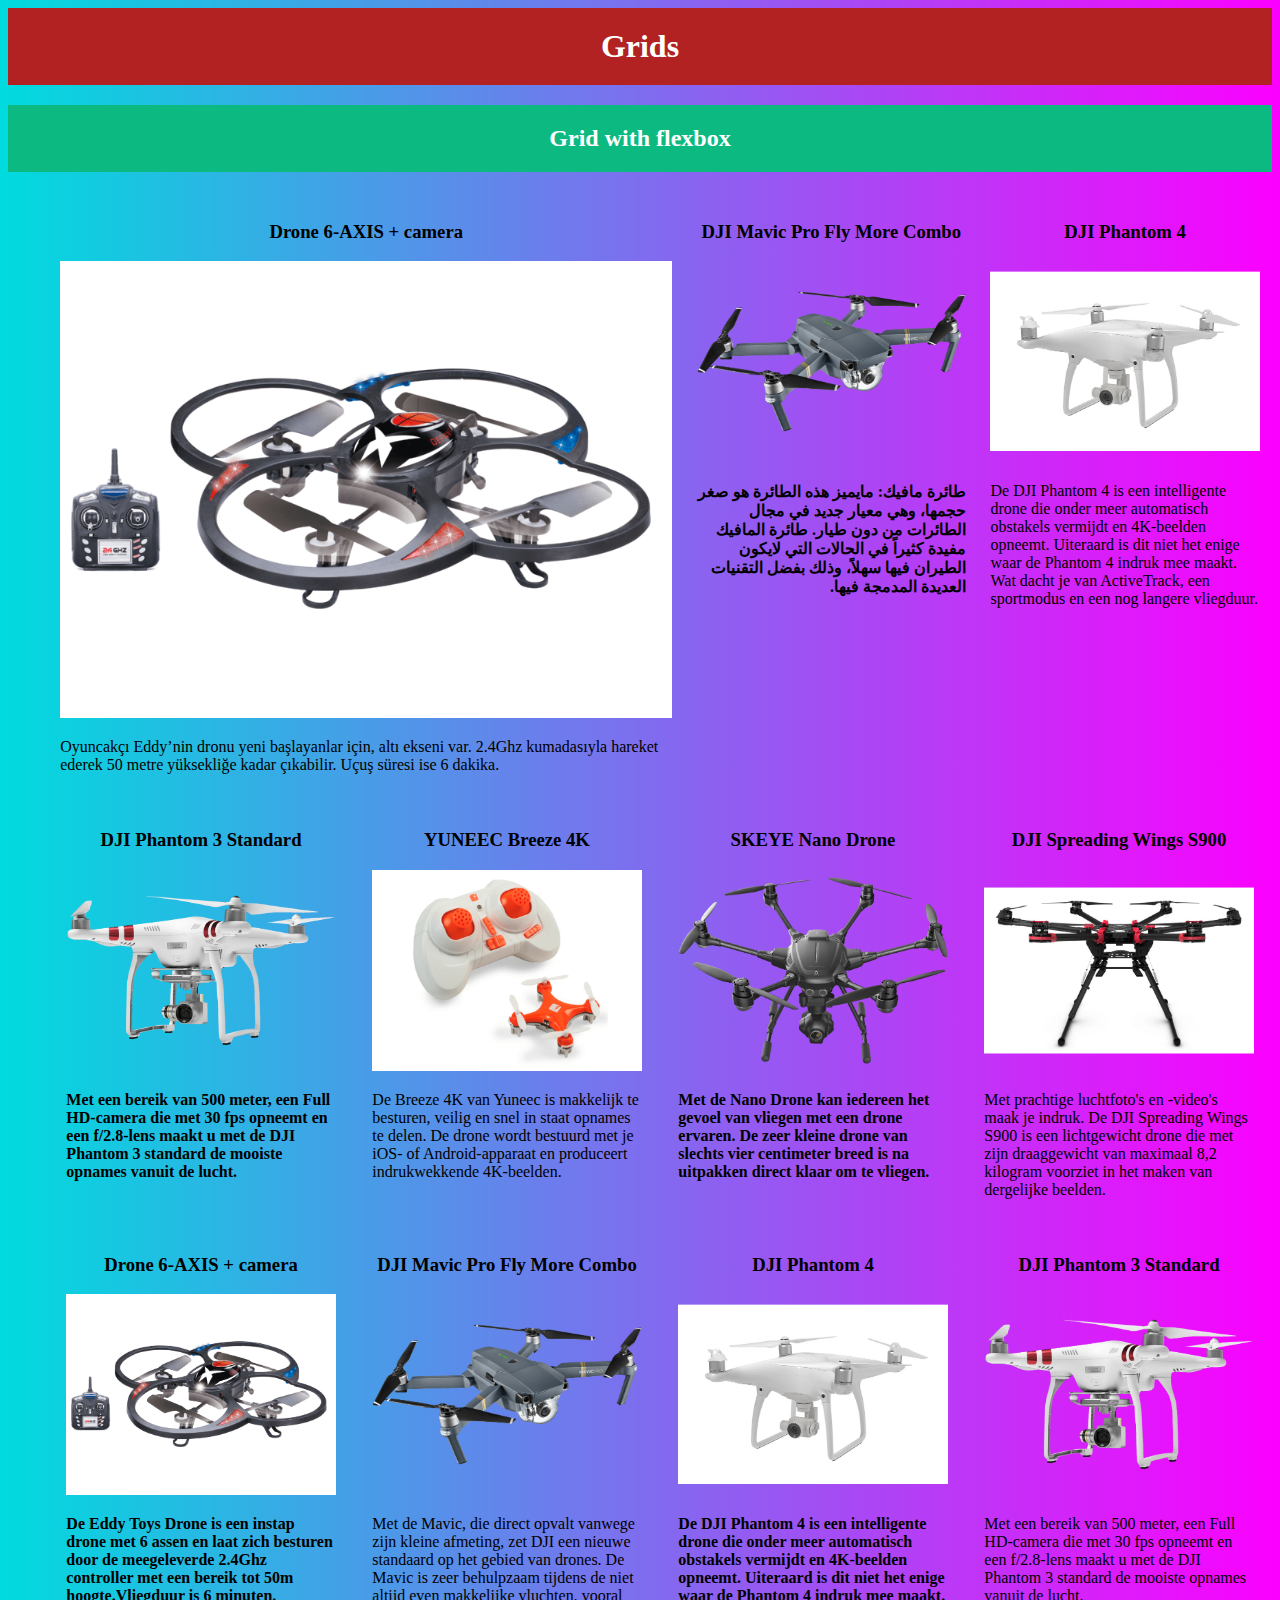
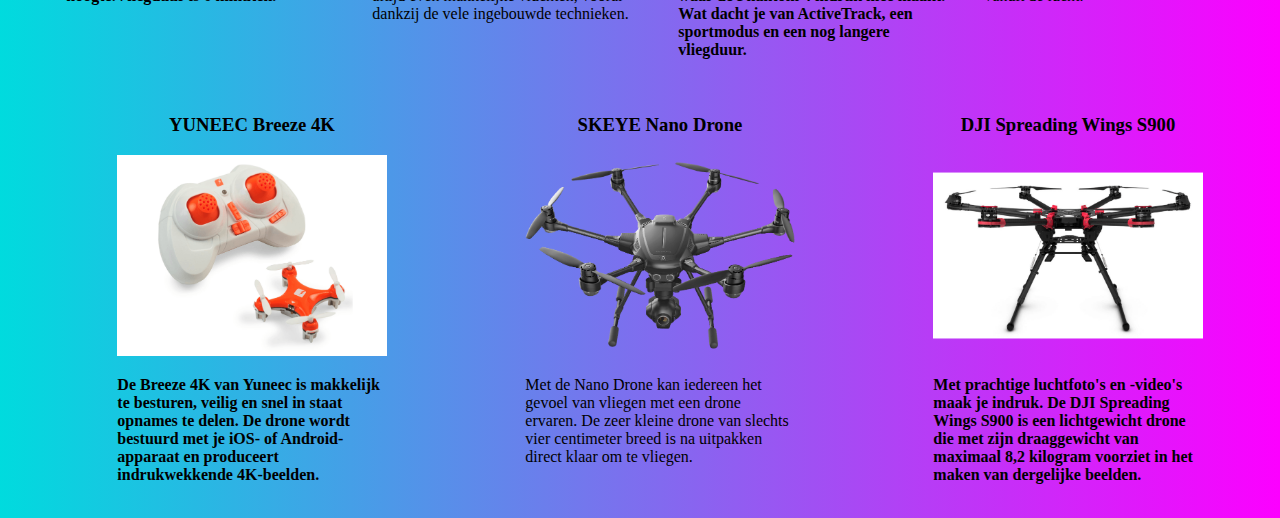
<file: week2Homework/index.html>
<!doctype html>
<html>
    <head>
        <meta charset="utf-8">
        <meta name="viewport" content="width=device-width, initial-scale=1.0">
        <title>Grids</title>
        <link rel="stylesheet" href="style.css">
    </head>
    <body>
        <header>
            <h1>Grids</h1>
        </header>
        <main>
            <section>
                <h2>Grid with flexbox</h2>
                <ul id="grid-flex">
                    <li class="grid-item">
                        <h3>Drone 6-AXIS + camera</h3>
                        <img src="images/drone1.png">
                        <p>Oyuncakçı Eddy’nin dronu yeni başlayanlar için, altı ekseni var. 2.4Ghz kumadasıyla hareket ederek 50 metre yüksekliğe kadar çıkabilir. Uçuş süresi ise 6 dakika.</p>
                    </li>
                    <li class="grid-item">
                        <h3>DJI Mavic Pro Fly More Combo</h3>
                        <img src="images/drone2.png">
                         <p dir="rtl">طائرة مافيك: مايميز هذه الطائرة هو صغر حجمها، وهي معيار جديد في مجال الطائرات من دون طيار. طائرة المافيك مفيدة كثيراً في الحالات التي لايكون الطيران فيها سهلاً، وذلك بفضل التقنيات العديدة المدمجة فيها.</p>
                    </li>
                    <li class="grid-item">
                        <h3>DJI Phantom 4</h3>
                        <img src="images/drone3.png">
                        <p>De DJI Phantom 4 is een intelligente drone die onder meer automatisch obstakels vermijdt en 4K-beelden opneemt. Uiteraard is dit niet het enige waar de Phantom 4 indruk mee maakt. Wat dacht je van ActiveTrack, een sportmodus en een nog langere vliegduur.</p>
                    </li>
                    <li class="grid-item">
                        <h3>DJI Phantom 3 Standard</h3>
                        <img src="images/drone4.png">
                        <p>Met een bereik van 500 meter, een Full HD-camera die met 30 fps opneemt en een f/2.8-lens maakt u met de DJI Phantom 3 standard de mooiste opnames vanuit de lucht.</p>
                    </li>
                    <li class="grid-item">
                        <h3>YUNEEC Breeze 4K</h3>
                        <img src="images/drone5.png">
                        <p>De Breeze 4K van Yuneec is makkelijk te besturen, veilig en snel in staat opnames te delen. De drone wordt bestuurd met je iOS- of Android-apparaat en produceert indrukwekkende 4K-beelden.</p>
                    </li>
                    <li class="grid-item">
                        <h3>SKEYE Nano Drone</h3>
                        <img src="images/drone6.png">
                        <p>Met de Nano Drone kan iedereen het gevoel van vliegen met een drone ervaren. De zeer kleine drone van slechts vier centimeter breed is na uitpakken direct klaar om te vliegen.</p>
                    </li>
                    <li class="grid-item">
                        <h3>DJI Spreading Wings S900</h3>
                        <img src="images/drone7.png">
                        <p>Met prachtige luchtfoto's en -video's maak je indruk. De DJI Spreading Wings S900 is een lichtgewicht drone die met zijn draaggewicht van maximaal 8,2 kilogram voorziet in het maken van dergelijke beelden.</p>
                    </li>
                    <li class="grid-item">
                        <h3>Drone 6-AXIS + camera</h3>
                        <img src="images/drone1.png">
                        <p>De Eddy Toys Drone is een instap drone met 6 assen en laat zich besturen door de meegeleverde 2.4Ghz controller met een bereik tot 50m hoogte.Vliegduur is 6 minuten.</p>
                    </li>
                    <li class="grid-item">
                        <h3>DJI Mavic Pro Fly More Combo</h3>
                        <img src="images/drone2.png">
                        <p>Met de Mavic, die direct opvalt vanwege zijn kleine afmeting, zet DJI een nieuwe standaard op het gebied van drones. De Mavic is zeer behulpzaam tijdens de niet altijd even makkelijke vluchten, vooral dankzij de vele ingebouwde technieken.</p>
                    </li>
                    <li class="grid-item">
                        <h3>DJI Phantom 4</h3>
                        <img src="images/drone3.png">
                        <p>De DJI Phantom 4 is een intelligente drone die onder meer automatisch obstakels vermijdt en 4K-beelden opneemt. Uiteraard is dit niet het enige waar de Phantom 4 indruk mee maakt. Wat dacht je van ActiveTrack, een sportmodus en een nog langere vliegduur.</p>
                    </li>
                    <li class="grid-item">
                        <h3>DJI Phantom 3 Standard</h3>
                        <img src="images/drone4.png">
                        <p>Met een bereik van 500 meter, een Full HD-camera die met 30 fps opneemt en een f/2.8-lens maakt u met de DJI Phantom 3 standard de mooiste opnames vanuit de lucht.</p>
                    </li>
                    <li class="grid-item">
                        <h3>YUNEEC Breeze 4K</h3>
                        <img src="images/drone5.png">
                        <p>De Breeze 4K van Yuneec is makkelijk te besturen, veilig en snel in staat opnames te delen. De drone wordt bestuurd met je iOS- of Android-apparaat en produceert indrukwekkende 4K-beelden.</p>
                    </li>
                    <li class="grid-item">
                        <h3>SKEYE Nano Drone</h3>
                        <img src="images/drone6.png">
                        <p>Met de Nano Drone kan iedereen het gevoel van vliegen met een drone ervaren. De zeer kleine drone van slechts vier centimeter breed is na uitpakken direct klaar om te vliegen.</p>
                    </li>
                    <li class="grid-item">
                        <h3>DJI Spreading Wings S900</h3>
                        <img src="images/drone7.png">
                        <p>Met prachtige luchtfoto's en -video's maak je indruk. De DJI Spreading Wings S900 is een lichtgewicht drone die met zijn draaggewicht van maximaal 8,2 kilogram voorziet in het maken van dergelijke beelden.</p>
                    </li>
                </ul>
            </section>
        </main>
    </body>
</html>
</file>
<file: week2Homework/style.css>
body{
    background: #fc00ff;  /* fallback for old browsers */
    background: -webkit-linear-gradient(to right, #00dbde, #fc00ff);  /* Chrome 10-25, Safari 5.1-6 */
    background: linear-gradient(to right, #00dbde, #fc00ff); /* W3C, IE 10+/ Edge, Firefox 16+, Chrome 26+, Opera 12+, Safari 7+ */
}
section {
    width: 100%;
}
h1{
    color: white;
    text-align: center;
    background: firebrick;
    padding: 20px;
    margin: 0 auto;
}

h2{
    color: white;
    text-align: center;
    background: #0cba81;
    padding:20px;
}

ul{
    margin: 0px auto;
    display: flex;
    flex-wrap: wrap;
    justify-content: space-around;
}
ul li:first-of-type{
    width: 50%
}

ul li h3{
    text-align: center;
}

ul li{
    list-style: none;
    margin: 10px;
    width: 22%;
}

ul li img{
    width: 100%;
}

ul li:nth-child(even) p{
    font-weight: bold;
}

@media screen and (max-width:959px){
    
    
    ul li:first-of-type{
        width: 45%;
    }
    ul li:nth-child(2){
        width: 45%;
    }
    ul li{
        width: 30%;
    }
}

@media screen and (max-width:640px){
    ul li:first-of-type{
        width: 100%;
    }
    ul li{
        width: 45%;
    }
}
</file>
